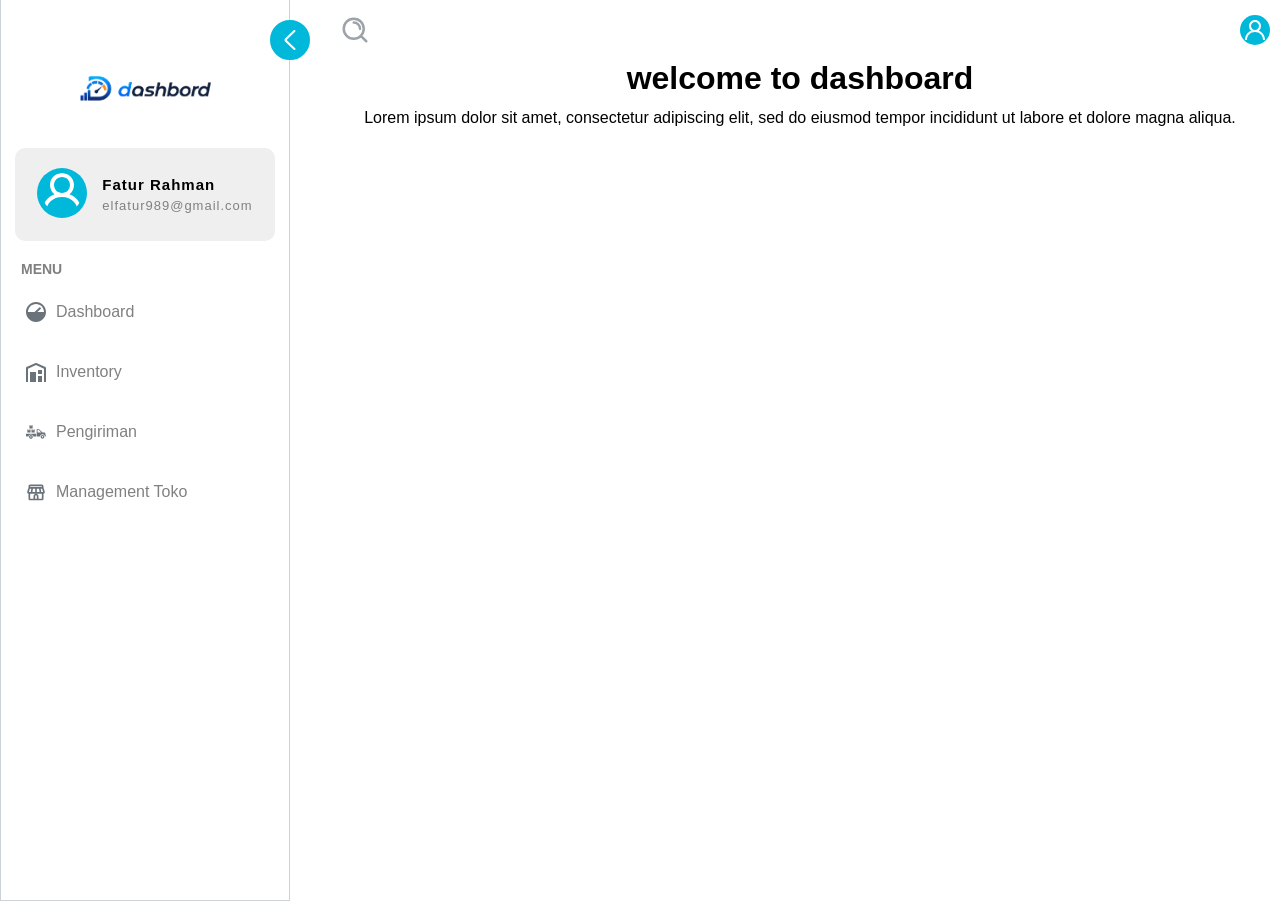
<file: gudang/index.html>
<!DOCTYPE html>
<html lang="en">
<head>
    <meta charset="UTF-8">
    <meta name="viewport" content="width=device-width, initial-scale=1.0">
    <title>Dashboard</title>
    <link rel="stylesheet" href="style_dash.css">
</head>
<body>
    
<div class="all-dash">
    <div class="out-dash" id="sidebar-container"></div>

    <div class="top-all-dash">
        <div class="top-dash">
            <button class="search-button">
                <img src="assets/search-alt-2-svgrepo-com.svg" alt="search">
            </button>
            <button class="account-button">
                <img src="assets/profile-1335-svgrepo-com-light.svg" alt="account">
            </button>
        </div>

        <div class="main-dashboard">
            <div class="in-main-dashboard">
                <h1>welcome to dashboard</h1>
                <p>Lorem ipsum dolor sit amet, consectetur adipiscing elit, 
                   sed do eiusmod tempor incididunt ut labore et dolore magna aliqua.</p>
            </div>
        </div>
    </div>
</div>

    <script src="script.js"></script>
</body>
</html>
</file>
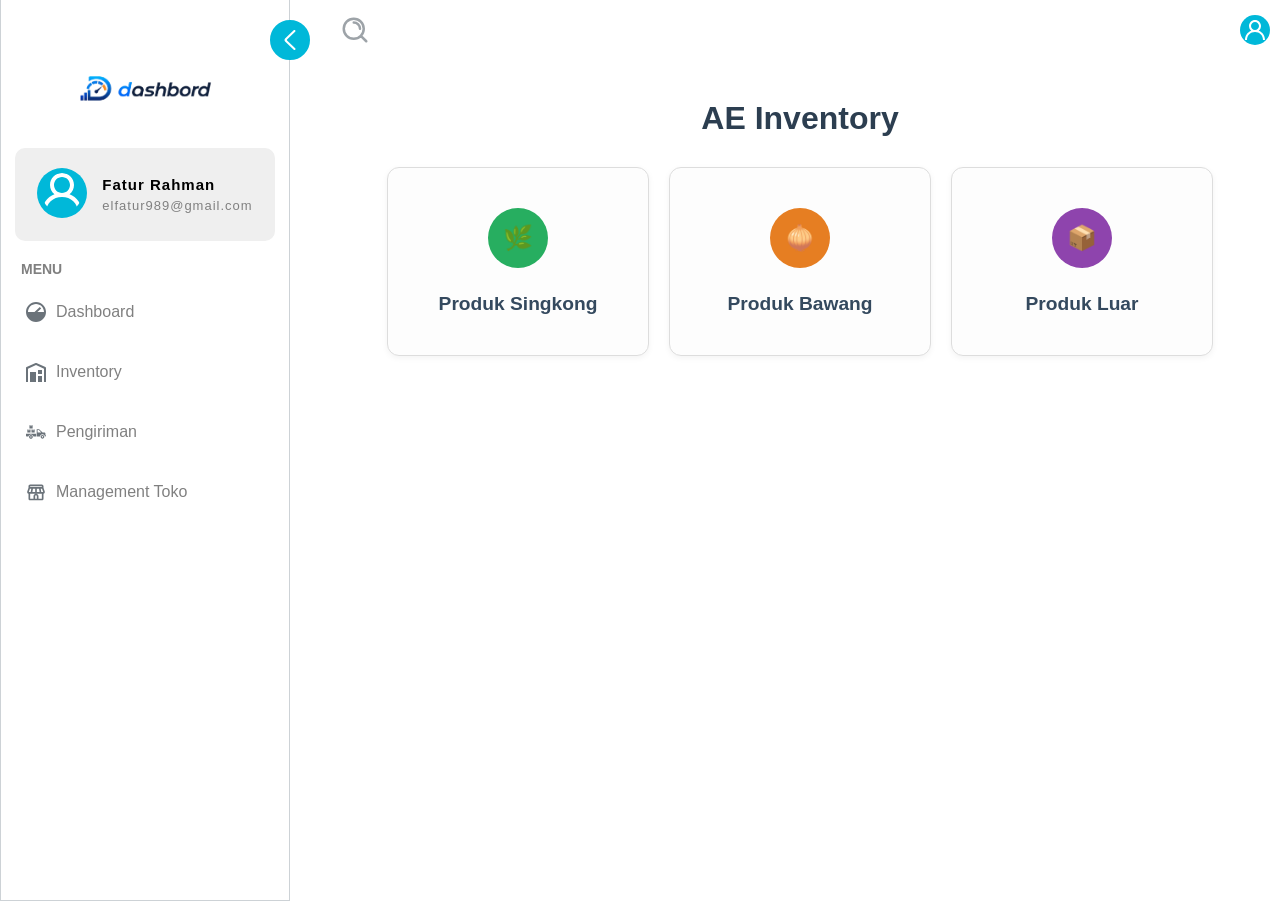
<file: gudang/Inventory.html>
<!DOCTYPE html>
<html lang="en">
<head>
    <meta charset="UTF-8">
    <meta name="viewport" content="width=device-width, initial-scale=1.0">
    <title>Dashboard</title>
    <link rel="stylesheet" href="style_dash.css">
    <style>
        .wrapper {
        max-width: 900px;
        margin: 40px auto;
        text-align: center;
        }

        h1.judul {
        font-size: 2rem;
        color: #2c3e50;
        margin-bottom: 30px;
        }

        /* Tombol kembali */
        .back-btn {
        display: inline-block;
        margin-bottom: 30px;
        padding: 10px 20px;
        background: #3498db;
        color: #fff;
        text-decoration: none;
        border-radius: 6px;
        font-size: 0.95rem;
        transition: background 0.2s;
        }
        .back-btn:hover {
        background: #2980b9;
        }

        .menu-container {
        display: flex;
        flex-wrap: wrap;
        justify-content: center;
        gap: 20px;
        margin-top: 20px;
        }

        .menu-card {
        flex: 1 1 220px;
        max-width: 260px;
        min-width: 220px;
        background: #fdfdfd;
        padding: 40px 20px;
        border-radius: 12px;
        border: 1px solid #ddd;
        box-shadow: 0 2px 6px rgba(0,0,0,0.05);
        transition: transform 0.2s, box-shadow 0.2s;
        text-decoration: none;
        color: inherit;
        display: flex;
        flex-direction: column;
        justify-content: center;
        align-items: center;
        }

        .menu-card:hover {
        transform: translateY(-5px);
        box-shadow: 0 6px 15px rgba(0,0,0,0.1);
        }

        .menu-card h2 {
        font-size: 1.2rem;
        margin-top: 15px;
        color: #34495e;
        }

        /* Ikon lingkaran */
        .icon {
        width: 60px;
        height: 60px;
        border-radius: 50%;
        display: flex;
        align-items: center;
        justify-content: center;
        color: #fff;
        font-size: 1.5rem;
        margin-bottom: 10px;
        }
        .singkong { background: #27ae60; }
        .bawang { background: #e67e22; }
        .luar { background: #8e44ad; }
    </style>
</head>
<body>
    
<div class="all-dash">
    <div class="out-dash" id="sidebar-container"></div>

    <div class="top-all-dash">
        <div class="top-dash">
            <button class="search-button">
                <img src="assets/search-alt-2-svgrepo-com.svg" alt="search">
            </button>
            <button class="account-button">
                <img src="assets/profile-1335-svgrepo-com-light.svg" alt="account">
            </button>
        </div>

        <div class="main-dashboard">
            <div class="in-main-dashboard">
                <div class="wrapper">
                    <h1 class="judul">AE Inventory</h1>

                    <div class="menu-container">
                        <a href="singkong_produksi.php" class="menu-card">
                        <div class="icon singkong">🌿</div>
                        <h2>Produk Singkong</h2>
                        </a>

                        <a href="bawang_produksi.php" class="menu-card">
                        <div class="icon bawang">🧅</div>
                        <h2>Produk Bawang</h2>
                        </a>

                        <a href="luar_produksi.php" class="menu-card">
                        <div class="icon luar">📦</div>
                        <h2>Produk Luar</h2>
                        </a>
                    </div>
                </div>
            </div>
        </div>
    </div>
</div>

    <script src="script.js"></script>
</body>
</html>
</file>
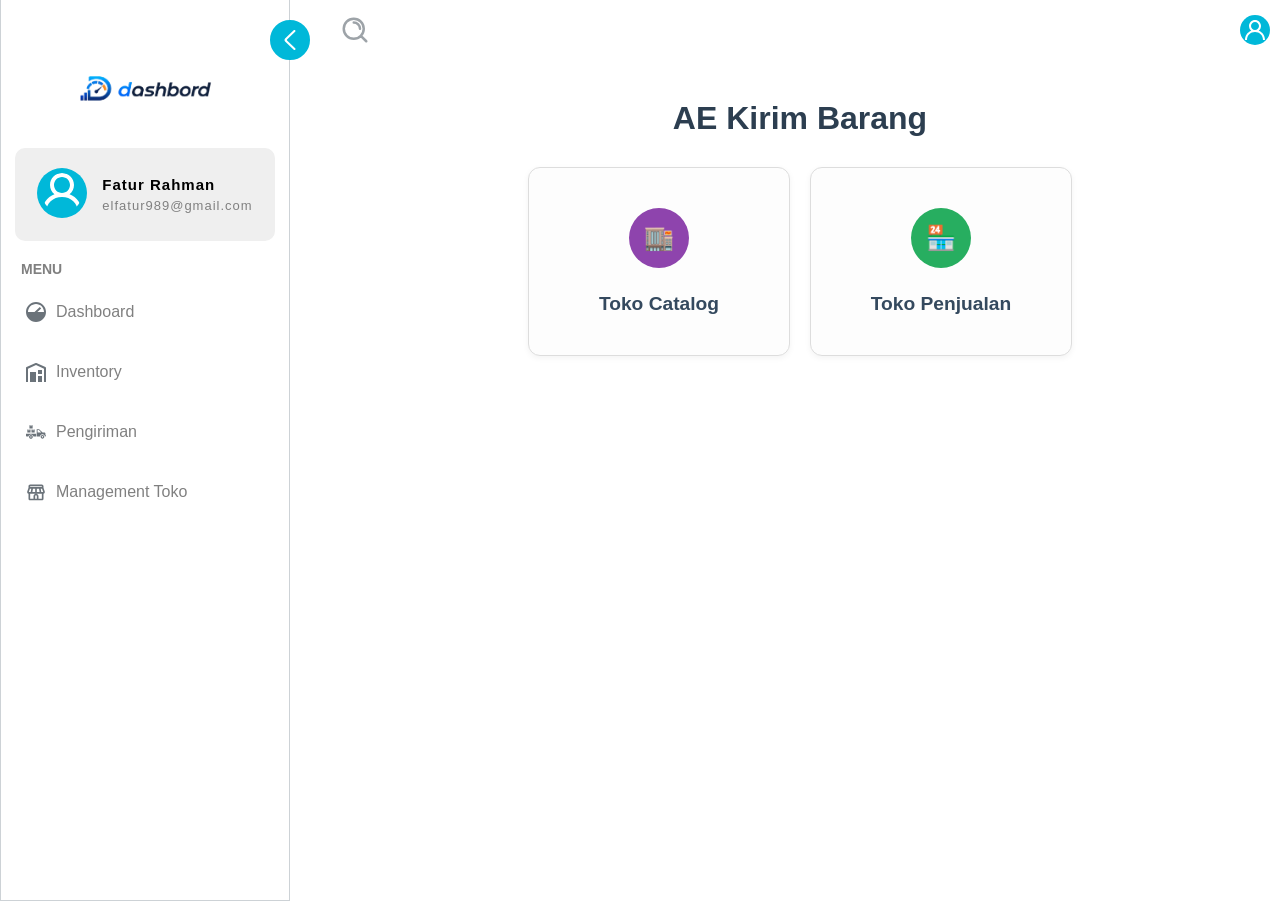
<file: gudang/manajemen_toko.html>
<!DOCTYPE html>
<html lang="id">
<head>
  <meta charset="utf-8">
  <meta name="viewport" content="width=device-width, initial-scale=1">
  <title>AE management toko</title>
  <link rel="stylesheet" href="style_dash.css">
  <style>
    .wrapper {
      max-width: 900px;
      margin: 40px auto;
      text-align: center;
    }

    h1.judul {
      font-size: 2rem;
      color: #2c3e50;
      margin-bottom: 30px;
    }

    .back-btn {
      display: inline-block;
      margin-bottom: 30px;
      padding: 10px 20px;
      background: #3498db;
      color: #fff;
      text-decoration: none;
      border-radius: 6px;
      font-size: 0.95rem;
      transition: background 0.2s;
    }
    .back-btn:hover {
      background: #2980b9;
    }

    .menu-container {
      display: flex;
      flex-wrap: wrap;
      justify-content: center;
      gap: 20px;
      margin-top: 20px;
    }

    .menu-card {
      flex: 1 1 220px;
      max-width: 260px;
      min-width: 220px;
      background: #fdfdfd;
      padding: 40px 20px;
      border-radius: 12px;
      border: 1px solid #ddd;
      box-shadow: 0 2px 6px rgba(0,0,0,0.05);
      transition: transform 0.2s, box-shadow 0.2s;
      text-decoration: none;
      color: inherit;
      display: flex;
      flex-direction: column;
      justify-content: center;
      align-items: center;
    }

    .menu-card:hover {
      transform: translateY(-5px);
      box-shadow: 0 6px 15px rgba(0,0,0,0.1);
    }

    .menu-card h2 {
      font-size: 1.2rem;
      margin-top: 15px;
      color: #34495e;
    }

    .icon {
      width: 60px;
      height: 60px;
      border-radius: 50%;
      display: flex;
      align-items: center;
      justify-content: center;
      color: #fff;
      font-size: 1.5rem;
      margin-bottom: 10px;
    }
    .kirim-luar { background: #8e44ad; }
    .kirim-toko { background: #27ae60; }
  </style>
</head>
<body>
    
<div class="all-dash">
    <div class="out-dash" id="sidebar-container"></div>

    <div class="top-all-dash">
        <div class="top-dash">
            <button class="search-button">
                <img src="assets/search-alt-2-svgrepo-com.svg" alt="search">
            </button>
            <button class="account-button">
                <img src="assets/profile-1335-svgrepo-com-light.svg" alt="account">
            </button>
        </div>

        <div class="main-dashboard">
            <div class="in-main-dashboard">
                <div class="wrapper">
                    <h1 class="judul">AE Kirim Barang</h1>

                    <div class="menu-container">
                        <a href="toko.php" class="menu-card">
                            <div class="icon kirim-luar">🏬</div>
                            <h2>Toko Catalog</h2>
                        </a>

                        <a href="toko_riwayat_penjualan.php" class="menu-card">
                            <div class="icon kirim-toko">🏪</div>
                            <h2>Toko Penjualan</h2>
                        </a>
                    </div>
                </div>
            </div>
        </div>
    </div>
</div>

    <script src="script.js"></script>
</body>
</html>
</file>
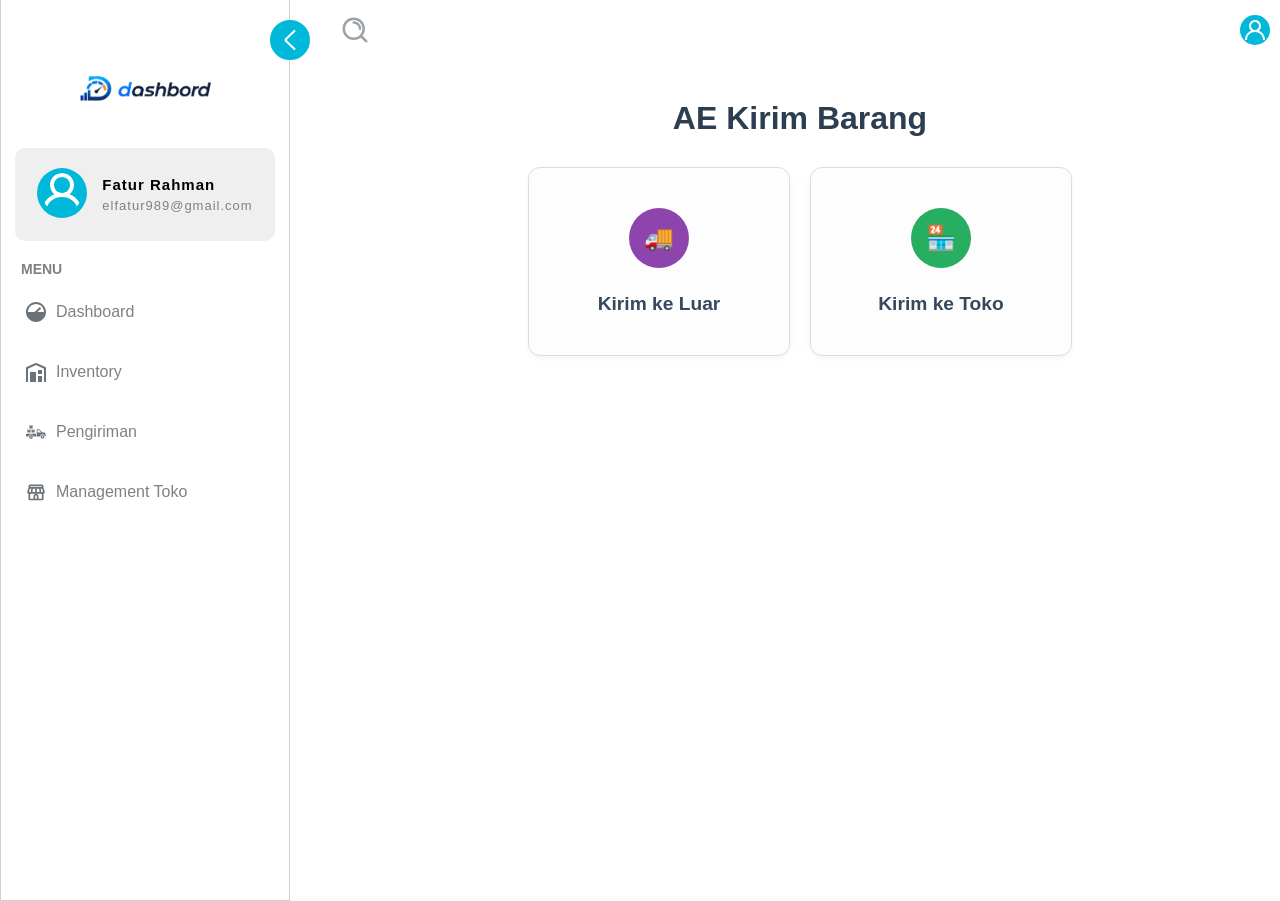
<file: gudang/Pengiriman.html>
<!DOCTYPE html>
<html lang="id">
<head>
  <meta charset="utf-8">
  <meta name="viewport" content="width=device-width, initial-scale=1">
  <title>AE Kirim Barang</title>
  <link rel="stylesheet" href="style_dash.css">
  <style>
    .wrapper {
      max-width: 900px;
      margin: 40px auto;
      text-align: center;
    }

    h1.judul {
      font-size: 2rem;
      color: #2c3e50;
      margin-bottom: 30px;
    }

    .back-btn {
      display: inline-block;
      margin-bottom: 30px;
      padding: 10px 20px;
      background: #3498db;
      color: #fff;
      text-decoration: none;
      border-radius: 6px;
      font-size: 0.95rem;
      transition: background 0.2s;
    }
    .back-btn:hover {
      background: #2980b9;
    }

    .menu-container {
      display: flex;
      flex-wrap: wrap;
      justify-content: center;
      gap: 20px;
      margin-top: 20px;
    }

    .menu-card {
      flex: 1 1 220px;
      max-width: 260px;
      min-width: 220px;
      background: #fdfdfd;
      padding: 40px 20px;
      border-radius: 12px;
      border: 1px solid #ddd;
      box-shadow: 0 2px 6px rgba(0,0,0,0.05);
      transition: transform 0.2s, box-shadow 0.2s;
      text-decoration: none;
      color: inherit;
      display: flex;
      flex-direction: column;
      justify-content: center;
      align-items: center;
    }

    .menu-card:hover {
      transform: translateY(-5px);
      box-shadow: 0 6px 15px rgba(0,0,0,0.1);
    }

    .menu-card h2 {
      font-size: 1.2rem;
      margin-top: 15px;
      color: #34495e;
    }

    .icon {
      width: 60px;
      height: 60px;
      border-radius: 50%;
      display: flex;
      align-items: center;
      justify-content: center;
      color: #fff;
      font-size: 1.5rem;
      margin-bottom: 10px;
    }
    .kirim-luar { background: #8e44ad; }
    .kirim-toko { background: #27ae60; }
  </style>
</head>
<body>
    
<div class="all-dash">
    <div class="out-dash" id="sidebar-container"></div>

    <div class="top-all-dash">
        <div class="top-dash">
            <button class="search-button">
                <img src="assets/search-alt-2-svgrepo-com.svg" alt="search">
            </button>
            <button class="account-button">
                <img src="assets/profile-1335-svgrepo-com-light.svg" alt="account">
            </button>
        </div>

        <div class="main-dashboard">
            <div class="in-main-dashboard">
                <div class="wrapper">
                    <h1 class="judul">AE Kirim Barang</h1>

                    <div class="menu-container">
                        <a href="kirim_luar.php" class="menu-card">
                            <div class="icon kirim-luar">🚚</div>
                            <h2>Kirim ke Luar</h2>
                        </a>

                        <a href="toko_history.php" class="menu-card">
                            <div class="icon kirim-toko">🏪</div>
                            <h2>Kirim ke Toko</h2>
                        </a>
                    </div>
                </div>
            </div>
        </div>
    </div>
</div>

    <script src="script.js"></script>
</body>
</html>
</file>
<file: gudang/style_dash.css>
* {
    margin: 0;
    padding: 0;
}

:root {
    --bg-main-color: rgb(255, 255, 255);

}

body {
    background-color: var(--bg-main-color);
    color: black;
    font-family: 'Inter', 'Segoe UI', Roboto, Helvetica, Arial, sans-serif;
}

.all-dash {
    display: flex;
    min-height: 100vh;
}

.out-dash {
    width: 25%;
    display: flex;
    transition: width 0.3s ease;
    position: sticky;
    top: 0;
    height: 100vh;
    align-self: flex-start;
}

.out-dash.closed {
    width: auto;
}

.out-dash.closed .dashboard {
    display: none;
}

.dashboard {
    width: 90%;
    height: 100vh;
    border: 1px solid #CDD2D6;
    border-top: none;
    display: flex;
    flex-direction: column;
    align-items: center;
    z-index: 1;
}

.logo-button {
    border: none;
    background: none;
    cursor: pointer;
    width: 90%;
}

.logo-button:hover {
    background: #CDD2D6;
    border-radius: 10px;
}

.logo {
    width: 100%;
    height: auto;
    display: flex;
    justify-content: center;
    align-items: center;
    margin-top: 30px;
    padding-top: 20px;
    padding-bottom: 20px;
}

.logo img {
    width: 150px;
    height: 75px;
}

.account {
    width: 100%;
    height: auto;
    display: flex;
    justify-content: center;
    align-items: center;
    margin-bottom: 20px;
}

.border-button {
    width: 90%;
    height: auto;
    border-radius: 10px;
    display: flex;
    justify-content: center;
    align-items: center;
    border: none;
    cursor: pointer;
}

.in-border {
    display: flex;
    justify-content: center;
    align-items: center;
    gap: 15px;
    padding: 20px;
}

.profile img {
    width: 40px;    
    height: 40px;
    object-fit: cover;
    border-radius: 50%;
    padding: 5px;
    background-color: #00B8D9;
    border: none;
}

.name-profile {
    display: flex;
    flex-direction: column;
    justify-content: flex-start;
    align-items: flex-start; 
    gap: 5px; 
}

.name-profile p {
    font-size: 15px;
    font-weight: 600;
    letter-spacing: 1px;
}

.name-profile span {
    font-size: 13px;
    font-weight: 400;
    letter-spacing: 1px;
    color: gray;
}

.menu {
    width: 100%;
    padding-left: 20px;
    box-sizing: border-box;
    display: flex;
    flex-direction: column;
    gap: 10px;
}

.menu p {
    font-size: 14px;
    font-weight: 600;
    color: gray;
}

.in-menu {
    display: flex;
    justify-content: flex-start;
    align-items: center;
    cursor: pointer;
    width: 95%;
    height: auto;
    background: none;
    border: none;
}

.in-menu:hover {
    background-color: #E8F5EC;
    border-radius: 8px;
}

.in-menu:hover p {
    color: #22C55E;
}

.in-menu:hover img {
    filter: brightness(0) saturate(100%) invert(43%) sepia(70%) saturate(1777%) hue-rotate(86deg) brightness(94%) contrast(90%);
}

.in-menu a {
    display: flex;
    justify-content: flex-start;
    align-items: center;
    gap: 10px;  
    width: 100%;
    height: auto;
    text-decoration: none;
    padding-top: 15px;
    padding-bottom: 15px;
    padding-left: 5px;
}

.in-menu img {
    width: 20px;
    height: 20px;
}

.in-menu p {
    font-size: 16px;
    font-weight: 500;
    color: gray;
    line-height: 1;
}

.button-dash {
    width: 40px;    
    height: 40px; 
    border: 2px solid #00B8D9;
    border-radius: 50%;
    background: #00B8D9;
    z-index: 2;
    margin-left: -20px;
    cursor: pointer;
    display: flex;
    justify-content: center;
    align-items: center;
    padding: 0;
    margin-top: 20px;
    transition: all 0.3s ease;
}

.button-dash:hover {
   background-color: #0099bb;
   border-color: #0099bb;
   box-shadow: 0 4px 12px rgba(0, 184, 217, 0.5);
   transform: scale(1.1);
}

.out-dash.closed .button-dash {
    margin-top: 50px;
}

.button-dash img {
    width: 20px;
    height: 20px;
    object-fit: contain;
    filter: brightness(0) invert(1);
    transition: margin-left 0.3s ease;
}

.out-dash.closed .button-dash img {
    margin-right: 15px;
}

.top-all-dash {
    display: flex;
    margin-top: 0;
    position: relative;
    width: 100%;
    height: auto;
    flex-direction: column;
    flex: 1;
    min-width: 0;
    /* padding-top: 70px; */
}

.top-dash {
    display: flex;
    width: 100%;
    height: 60px; /* 3. BERIKAN TINGGI PASTI agar kalkulasinya akurat */
    justify-content: space-between;
    position: sticky;
    top: 0;
    left: 25%;
    z-index: 20;
    padding: 0 20px; /* 4. UBAH PADDING ATAS-BAWAH MENJADI 0 (gunakan align-items nanti) */
    align-items: center; /* Menjaga tombol tetap di tengah secara vertikal */
    background-color: var(--bg-main-color);
}

.search-button {
    width: 30px;
    height: 30px;   
    border: none;
    background: none; 
    cursor: pointer;
}

.search-button img {
    width: 100%;
    height: 100%;
}

.search-button:hover img {
    filter: brightness(0) saturate(100%) invert(43%) sepia(70%) saturate(1777%) hue-rotate(86deg) brightness(94%) contrast(90%);
}

.account-button {
    width: 30px;
    height: 30px;
    border: none;
    background-color: #00B8D9;
    border-radius: 50%;
    margin-right: 30px;
    cursor: pointer;
}

.account-button img {
    width: 20px;
    height: 20px;
    object-fit: cover;
    padding: 5px;
}

.main-dashboard {
    width: 100%;
    min-height: calc(100vh - 60px); /* 6. Sesuaikan pengurang vh dengan tinggi bar hijau */
    box-sizing: border-box;
    padding: 0 20px;
}

.in-main-dashboard {
    display: flex;
    justify-content: center;
    align-items: center;
    flex-direction: column;
    text-align: center;
    gap: 12px;
    max-width: 900px;
    margin: 0 auto;
}
</file>
